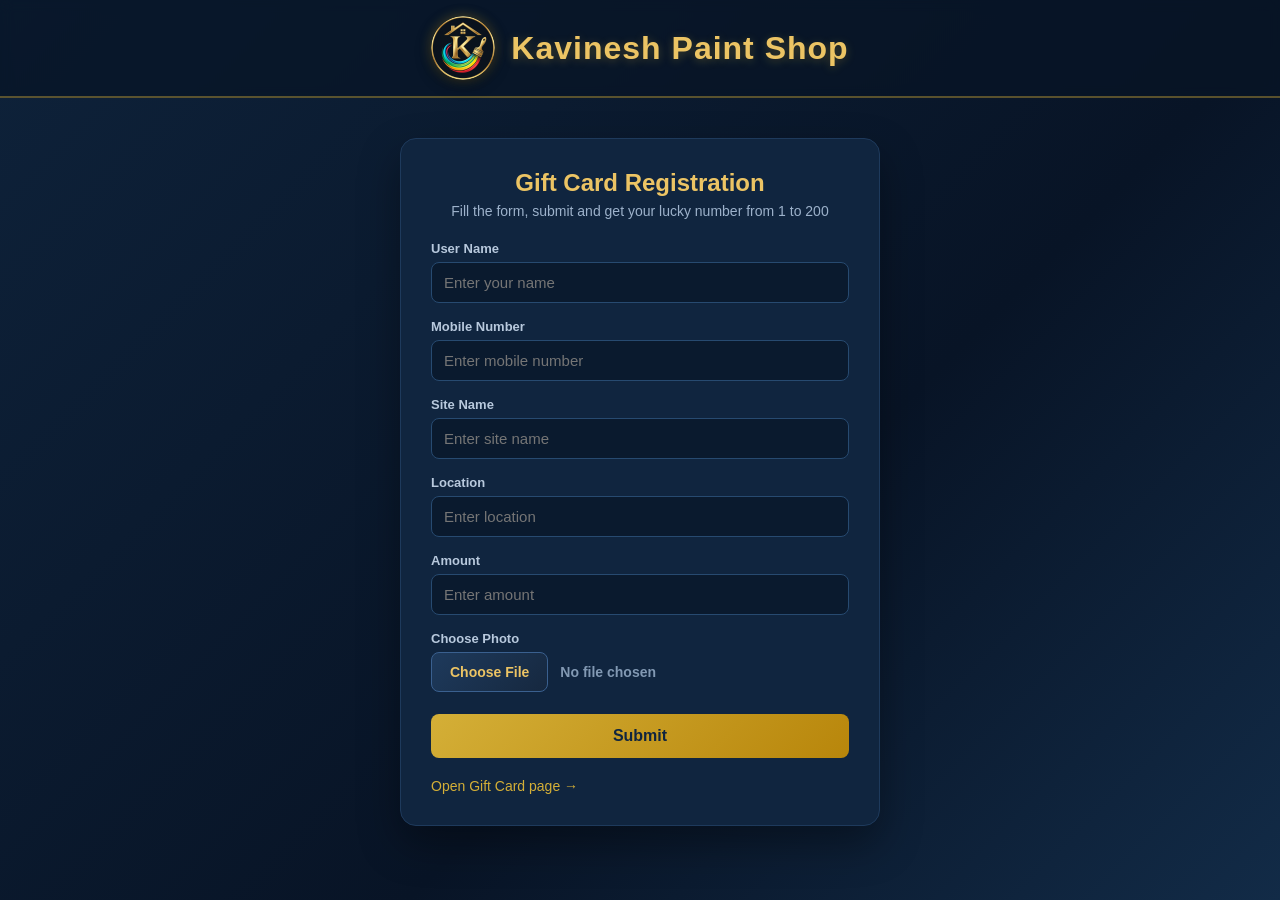
<file: index.html>
<!doctype html>
<html lang="en">
<head>
  <meta charset="utf-8">
  <meta name="viewport" content="width=device-width, initial-scale=1">
  <title>Gift Card Registration</title>
  <link rel="stylesheet" href="/static/style.css">
</head>
<body>
  <header class="site-header">
    <a href="/" class="site-brand">
      <img class="site-logo" src="/static/logo.png" alt="Kavinesh Paint Shop Logo">
      <h1 class="site-name">Kavinesh Paint Shop</h1>
    </a>
  </header>
  <div class="page">
    <div class="panel">
      <a class="gift-text-link" href="/admin">Gift Card Registration</a>
      <p class="sub">Fill the form, submit and get your lucky number from 1 to 200</p>

      
        
      

      <form method="post" enctype="multipart/form-data" class="form">
        <div class="row">
          <label for="name">User Name</label>
          <input id="name" name="name" type="text" value="" placeholder="Enter your name" required>
        </div>
        <div class="row">
          <label for="mobile">Mobile Number</label>
          <input id="mobile" name="mobile" type="tel" value="" placeholder="Enter mobile number" required>
        </div>
        <div class="row">
          <label for="site">Site Name</label>
          <input id="site" name="site" type="text" value="" placeholder="Enter site name" required>
        </div>
        <div class="row">
          <label for="location">Location</label>
          <input id="location" name="location" type="text" value="" placeholder="Enter location" required>
        </div>
        <div class="row">
          <label for="amount">Amount</label>
          <input id="amount" name="amount" type="number" step="0.01" min="0" value="" placeholder="Enter amount">
        </div>
        <div class="row">
          <label for="photo">Choose Photo</label>
          <label class="file-field">
            <input id="photo" name="photo" type="file" accept=".jpg,.jpeg,.png,.webp" required>
            <span class="file-btn">Choose File</span>
            <span class="file-name">No file chosen</span>
          </label>
        </div>
        <button type="submit">Submit</button>
      </form>

      <a class="link" href="/admin">Open Gift Card page &rarr;</a>
    </div>

    
  </div>
  <script>
    const photoInput = document.getElementById("photo");
    if (photoInput) {
      photoInput.addEventListener("change", function () {
        const nameEl = this.closest(".file-field").querySelector(".file-name");
        nameEl.textContent = this.files.length ? this.files[0].name : "No file chosen";
      });
    }
  </script>
</body>
</html>
</file>
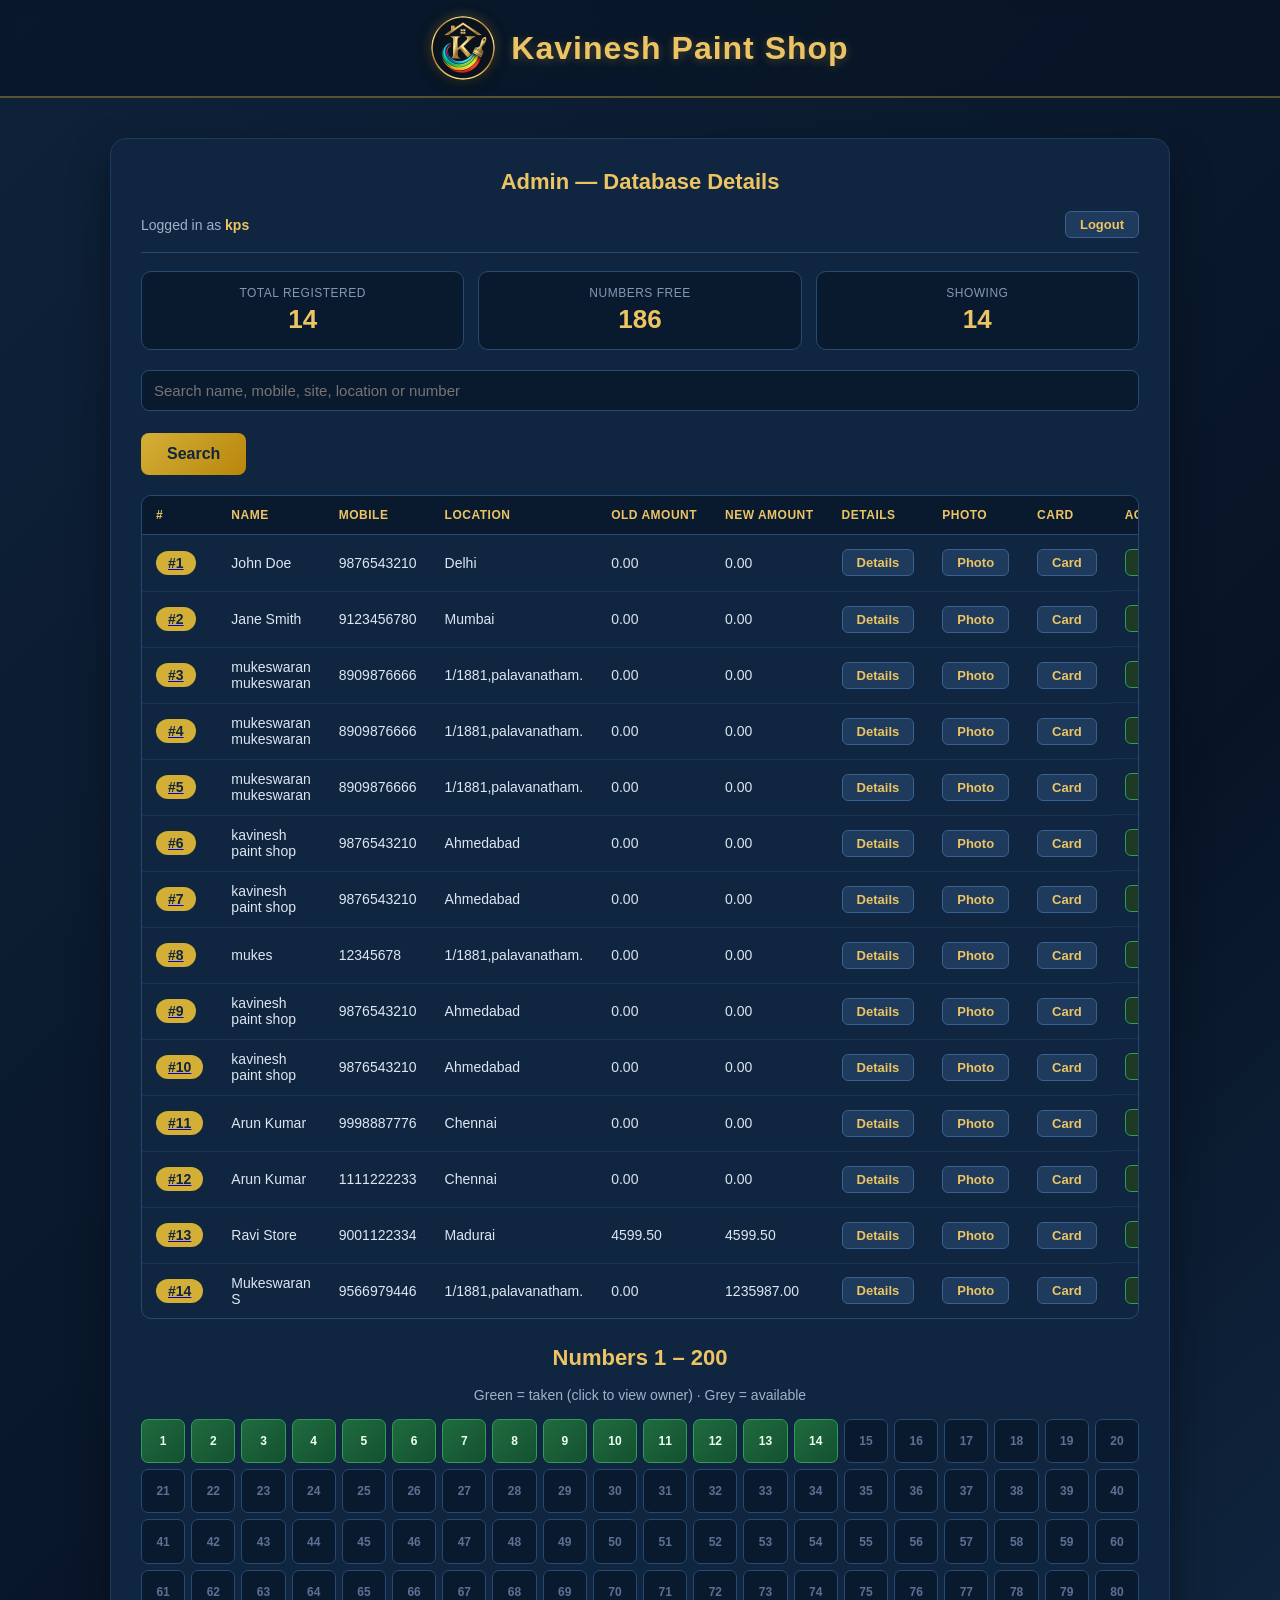
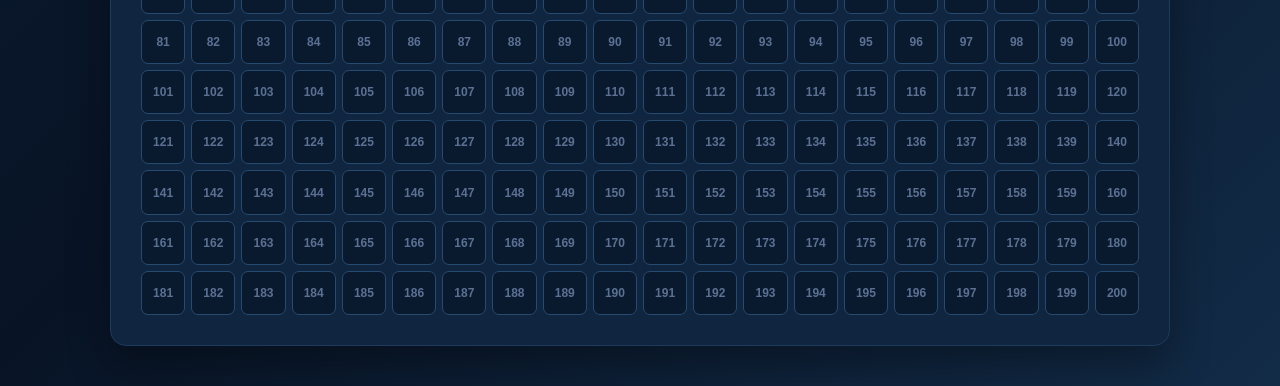
<file: adm.html>
<!doctype html>
<html lang="en">
<head>
  <meta charset="utf-8">
  <meta name="viewport" content="width=device-width, initial-scale=1">
  <title>Admin - Gift Card Database</title>
  <link rel="stylesheet" href="/static/style.css">
</head>
<body>
  <header class="site-header">
    <a href="/" class="site-brand">
      <img class="site-logo" src="/static/logo.png" alt="Kavinesh Paint Shop Logo">
      <h1 class="site-name">Kavinesh Paint Shop</h1>
    </a>
  </header>
  <div class="page">
    <div class="panel admin-panel">
      <h2 class="panel-title">Admin &mdash; Database Details</h2>

      <div class="admin-bar">
        <span class="admin-user">Logged in as <strong>kps</strong></span>
        <a class="mini" href="/admin/logout">Logout</a>
      </div>

      <div class="stats">
        <div class="stat"><span>Total Registered</span><strong>14</strong></div>
        <div class="stat"><span>Numbers Free</span><strong>186</strong></div>
        <div class="stat"><span>Showing</span><strong>14</strong></div>
      </div>

      <form method="get" class="form search-form">
        <div class="row">
          <input name="q" type="text" value="" placeholder="Search name, mobile, site, location or number">
        </div>
        <div class="actions">
          <button type="submit">Search</button>
          
        </div>
      </form>

      <div class="table-wrap">
        <table class="admin-table">
          <thead>
            <tr>
              <th>#</th><th>Name</th><th>Mobile</th>
              <th>Location</th><th>Old Amount</th><th>New Amount</th>
              <th>Details</th><th>Photo</th><th>Card</th><th>Action</th>
            </tr>
          </thead>
          <tbody>
            
            <tr>
              <td><a href="/admin/record/1"><span class="badge">#1</span></a></td>
              <td>John Doe</td>
              <td>9876543210</td>
              <td>Delhi</td>
              <td>0.00</td>
              <td>0.00</td>
              <td><a class="mini" href="/admin/record/1">Details</a></td>
              <td><a class="mini" href="/admin/photo/1" target="_blank">Photo</a></td>
              <td><a class="mini" href="/card/1" target="_blank">Card</a></td>
              <td class="action-cell">
                <a class="mini edit" href="/admin/edit/1">Update</a>
                <form method="post" action="/admin/delete/1" onsubmit="return confirm('Delete record #1 (John Doe)? This cannot be undone.');">
                  <button type="submit" class="mini danger">Delete</button>
                </form>
              </td>
            </tr>
            
            <tr>
              <td><a href="/admin/record/2"><span class="badge">#2</span></a></td>
              <td>Jane Smith</td>
              <td>9123456780</td>
              <td>Mumbai</td>
              <td>0.00</td>
              <td>0.00</td>
              <td><a class="mini" href="/admin/record/2">Details</a></td>
              <td><a class="mini" href="/admin/photo/2" target="_blank">Photo</a></td>
              <td><a class="mini" href="/card/2" target="_blank">Card</a></td>
              <td class="action-cell">
                <a class="mini edit" href="/admin/edit/2">Update</a>
                <form method="post" action="/admin/delete/2" onsubmit="return confirm('Delete record #2 (Jane Smith)? This cannot be undone.');">
                  <button type="submit" class="mini danger">Delete</button>
                </form>
              </td>
            </tr>
            
            <tr>
              <td><a href="/admin/record/3"><span class="badge">#3</span></a></td>
              <td>mukeswaran mukeswaran</td>
              <td>8909876666</td>
              <td>1/1881,palavanatham.</td>
              <td>0.00</td>
              <td>0.00</td>
              <td><a class="mini" href="/admin/record/3">Details</a></td>
              <td><a class="mini" href="/admin/photo/3" target="_blank">Photo</a></td>
              <td><a class="mini" href="/card/3" target="_blank">Card</a></td>
              <td class="action-cell">
                <a class="mini edit" href="/admin/edit/3">Update</a>
                <form method="post" action="/admin/delete/3" onsubmit="return confirm('Delete record #3 (mukeswaran mukeswaran)? This cannot be undone.');">
                  <button type="submit" class="mini danger">Delete</button>
                </form>
              </td>
            </tr>
            
            <tr>
              <td><a href="/admin/record/4"><span class="badge">#4</span></a></td>
              <td>mukeswaran mukeswaran</td>
              <td>8909876666</td>
              <td>1/1881,palavanatham.</td>
              <td>0.00</td>
              <td>0.00</td>
              <td><a class="mini" href="/admin/record/4">Details</a></td>
              <td><a class="mini" href="/admin/photo/4" target="_blank">Photo</a></td>
              <td><a class="mini" href="/card/4" target="_blank">Card</a></td>
              <td class="action-cell">
                <a class="mini edit" href="/admin/edit/4">Update</a>
                <form method="post" action="/admin/delete/4" onsubmit="return confirm('Delete record #4 (mukeswaran mukeswaran)? This cannot be undone.');">
                  <button type="submit" class="mini danger">Delete</button>
                </form>
              </td>
            </tr>
            
            <tr>
              <td><a href="/admin/record/5"><span class="badge">#5</span></a></td>
              <td>mukeswaran mukeswaran</td>
              <td>8909876666</td>
              <td>1/1881,palavanatham.</td>
              <td>0.00</td>
              <td>0.00</td>
              <td><a class="mini" href="/admin/record/5">Details</a></td>
              <td><a class="mini" href="/admin/photo/5" target="_blank">Photo</a></td>
              <td><a class="mini" href="/card/5" target="_blank">Card</a></td>
              <td class="action-cell">
                <a class="mini edit" href="/admin/edit/5">Update</a>
                <form method="post" action="/admin/delete/5" onsubmit="return confirm('Delete record #5 (mukeswaran mukeswaran)? This cannot be undone.');">
                  <button type="submit" class="mini danger">Delete</button>
                </form>
              </td>
            </tr>
            
            <tr>
              <td><a href="/admin/record/6"><span class="badge">#6</span></a></td>
              <td>kavinesh paint shop</td>
              <td>9876543210</td>
              <td>Ahmedabad</td>
              <td>0.00</td>
              <td>0.00</td>
              <td><a class="mini" href="/admin/record/6">Details</a></td>
              <td><a class="mini" href="/admin/photo/6" target="_blank">Photo</a></td>
              <td><a class="mini" href="/card/6" target="_blank">Card</a></td>
              <td class="action-cell">
                <a class="mini edit" href="/admin/edit/6">Update</a>
                <form method="post" action="/admin/delete/6" onsubmit="return confirm('Delete record #6 (kavinesh paint shop)? This cannot be undone.');">
                  <button type="submit" class="mini danger">Delete</button>
                </form>
              </td>
            </tr>
            
            <tr>
              <td><a href="/admin/record/7"><span class="badge">#7</span></a></td>
              <td>kavinesh paint shop</td>
              <td>9876543210</td>
              <td>Ahmedabad</td>
              <td>0.00</td>
              <td>0.00</td>
              <td><a class="mini" href="/admin/record/7">Details</a></td>
              <td><a class="mini" href="/admin/photo/7" target="_blank">Photo</a></td>
              <td><a class="mini" href="/card/7" target="_blank">Card</a></td>
              <td class="action-cell">
                <a class="mini edit" href="/admin/edit/7">Update</a>
                <form method="post" action="/admin/delete/7" onsubmit="return confirm('Delete record #7 (kavinesh paint shop)? This cannot be undone.');">
                  <button type="submit" class="mini danger">Delete</button>
                </form>
              </td>
            </tr>
            
            <tr>
              <td><a href="/admin/record/8"><span class="badge">#8</span></a></td>
              <td>mukes</td>
              <td>12345678</td>
              <td>1/1881,palavanatham.</td>
              <td>0.00</td>
              <td>0.00</td>
              <td><a class="mini" href="/admin/record/8">Details</a></td>
              <td><a class="mini" href="/admin/photo/8" target="_blank">Photo</a></td>
              <td><a class="mini" href="/card/8" target="_blank">Card</a></td>
              <td class="action-cell">
                <a class="mini edit" href="/admin/edit/8">Update</a>
                <form method="post" action="/admin/delete/8" onsubmit="return confirm('Delete record #8 (mukes)? This cannot be undone.');">
                  <button type="submit" class="mini danger">Delete</button>
                </form>
              </td>
            </tr>
            
            <tr>
              <td><a href="/admin/record/9"><span class="badge">#9</span></a></td>
              <td>kavinesh paint shop</td>
              <td>9876543210</td>
              <td>Ahmedabad</td>
              <td>0.00</td>
              <td>0.00</td>
              <td><a class="mini" href="/admin/record/9">Details</a></td>
              <td><a class="mini" href="/admin/photo/9" target="_blank">Photo</a></td>
              <td><a class="mini" href="/card/9" target="_blank">Card</a></td>
              <td class="action-cell">
                <a class="mini edit" href="/admin/edit/9">Update</a>
                <form method="post" action="/admin/delete/9" onsubmit="return confirm('Delete record #9 (kavinesh paint shop)? This cannot be undone.');">
                  <button type="submit" class="mini danger">Delete</button>
                </form>
              </td>
            </tr>
            
            <tr>
              <td><a href="/admin/record/10"><span class="badge">#10</span></a></td>
              <td>kavinesh paint shop</td>
              <td>9876543210</td>
              <td>Ahmedabad</td>
              <td>0.00</td>
              <td>0.00</td>
              <td><a class="mini" href="/admin/record/10">Details</a></td>
              <td><a class="mini" href="/admin/photo/10" target="_blank">Photo</a></td>
              <td><a class="mini" href="/card/10" target="_blank">Card</a></td>
              <td class="action-cell">
                <a class="mini edit" href="/admin/edit/10">Update</a>
                <form method="post" action="/admin/delete/10" onsubmit="return confirm('Delete record #10 (kavinesh paint shop)? This cannot be undone.');">
                  <button type="submit" class="mini danger">Delete</button>
                </form>
              </td>
            </tr>
            
            <tr>
              <td><a href="/admin/record/11"><span class="badge">#11</span></a></td>
              <td>Arun Kumar</td>
              <td>9998887776</td>
              <td>Chennai</td>
              <td>0.00</td>
              <td>0.00</td>
              <td><a class="mini" href="/admin/record/11">Details</a></td>
              <td><a class="mini" href="/admin/photo/11" target="_blank">Photo</a></td>
              <td><a class="mini" href="/card/11" target="_blank">Card</a></td>
              <td class="action-cell">
                <a class="mini edit" href="/admin/edit/11">Update</a>
                <form method="post" action="/admin/delete/11" onsubmit="return confirm('Delete record #11 (Arun Kumar)? This cannot be undone.');">
                  <button type="submit" class="mini danger">Delete</button>
                </form>
              </td>
            </tr>
            
            <tr>
              <td><a href="/admin/record/12"><span class="badge">#12</span></a></td>
              <td>Arun Kumar</td>
              <td>1111222233</td>
              <td>Chennai</td>
              <td>0.00</td>
              <td>0.00</td>
              <td><a class="mini" href="/admin/record/12">Details</a></td>
              <td><a class="mini" href="/admin/photo/12" target="_blank">Photo</a></td>
              <td><a class="mini" href="/card/12" target="_blank">Card</a></td>
              <td class="action-cell">
                <a class="mini edit" href="/admin/edit/12">Update</a>
                <form method="post" action="/admin/delete/12" onsubmit="return confirm('Delete record #12 (Arun Kumar)? This cannot be undone.');">
                  <button type="submit" class="mini danger">Delete</button>
                </form>
              </td>
            </tr>
            
            <tr>
              <td><a href="/admin/record/13"><span class="badge">#13</span></a></td>
              <td>Ravi Store</td>
              <td>9001122334</td>
              <td>Madurai</td>
              <td>4599.50</td>
              <td>4599.50</td>
              <td><a class="mini" href="/admin/record/13">Details</a></td>
              <td><a class="mini" href="/admin/photo/13" target="_blank">Photo</a></td>
              <td><a class="mini" href="/card/13" target="_blank">Card</a></td>
              <td class="action-cell">
                <a class="mini edit" href="/admin/edit/13">Update</a>
                <form method="post" action="/admin/delete/13" onsubmit="return confirm('Delete record #13 (Ravi Store)? This cannot be undone.');">
                  <button type="submit" class="mini danger">Delete</button>
                </form>
              </td>
            </tr>
            
            <tr>
              <td><a href="/admin/record/14"><span class="badge">#14</span></a></td>
              <td>Mukeswaran S</td>
              <td>9566979446</td>
              <td>1/1881,palavanatham.</td>
              <td>0.00</td>
              <td>1235987.00</td>
              <td><a class="mini" href="/admin/record/14">Details</a></td>
              <td><a class="mini" href="/admin/photo/14" target="_blank">Photo</a></td>
              <td><a class="mini" href="/card/14" target="_blank">Card</a></td>
              <td class="action-cell">
                <a class="mini edit" href="/admin/edit/14">Update</a>
                <form method="post" action="/admin/delete/14" onsubmit="return confirm('Delete record #14 (Mukeswaran S)? This cannot be undone.');">
                  <button type="submit" class="mini danger">Delete</button>
                </form>
              </td>
            </tr>
            
          </tbody>
        </table>
      </div>

      <h2 class="panel-title" style="margin-top:26px;">Numbers 1 &ndash; 200</h2>
      <p class="sub" style="margin-bottom:16px;">Green = taken (click to view owner) &middot; Grey = available</p>
      <div class="number-grid">
        
          
            <a class="num-cell taken" href="/admin/record/1">1</a>
          
        
          
            <a class="num-cell taken" href="/admin/record/2">2</a>
          
        
          
            <a class="num-cell taken" href="/admin/record/3">3</a>
          
        
          
            <a class="num-cell taken" href="/admin/record/4">4</a>
          
        
          
            <a class="num-cell taken" href="/admin/record/5">5</a>
          
        
          
            <a class="num-cell taken" href="/admin/record/6">6</a>
          
        
          
            <a class="num-cell taken" href="/admin/record/7">7</a>
          
        
          
            <a class="num-cell taken" href="/admin/record/8">8</a>
          
        
          
            <a class="num-cell taken" href="/admin/record/9">9</a>
          
        
          
            <a class="num-cell taken" href="/admin/record/10">10</a>
          
        
          
            <a class="num-cell taken" href="/admin/record/11">11</a>
          
        
          
            <a class="num-cell taken" href="/admin/record/12">12</a>
          
        
          
            <a class="num-cell taken" href="/admin/record/13">13</a>
          
        
          
            <a class="num-cell taken" href="/admin/record/14">14</a>
          
        
          
            <span class="num-cell free">15</span>
          
        
          
            <span class="num-cell free">16</span>
          
        
          
            <span class="num-cell free">17</span>
          
        
          
            <span class="num-cell free">18</span>
          
        
          
            <span class="num-cell free">19</span>
          
        
          
            <span class="num-cell free">20</span>
          
        
          
            <span class="num-cell free">21</span>
          
        
          
            <span class="num-cell free">22</span>
          
        
          
            <span class="num-cell free">23</span>
          
        
          
            <span class="num-cell free">24</span>
          
        
          
            <span class="num-cell free">25</span>
          
        
          
            <span class="num-cell free">26</span>
          
        
          
            <span class="num-cell free">27</span>
          
        
          
            <span class="num-cell free">28</span>
          
        
          
            <span class="num-cell free">29</span>
          
        
          
            <span class="num-cell free">30</span>
          
        
          
            <span class="num-cell free">31</span>
          
        
          
            <span class="num-cell free">32</span>
          
        
          
            <span class="num-cell free">33</span>
          
        
          
            <span class="num-cell free">34</span>
          
        
          
            <span class="num-cell free">35</span>
          
        
          
            <span class="num-cell free">36</span>
          
        
          
            <span class="num-cell free">37</span>
          
        
          
            <span class="num-cell free">38</span>
          
        
          
            <span class="num-cell free">39</span>
          
        
          
            <span class="num-cell free">40</span>
          
        
          
            <span class="num-cell free">41</span>
          
        
          
            <span class="num-cell free">42</span>
          
        
          
            <span class="num-cell free">43</span>
          
        
          
            <span class="num-cell free">44</span>
          
        
          
            <span class="num-cell free">45</span>
          
        
          
            <span class="num-cell free">46</span>
          
        
          
            <span class="num-cell free">47</span>
          
        
          
            <span class="num-cell free">48</span>
          
        
          
            <span class="num-cell free">49</span>
          
        
          
            <span class="num-cell free">50</span>
          
        
          
            <span class="num-cell free">51</span>
          
        
          
            <span class="num-cell free">52</span>
          
        
          
            <span class="num-cell free">53</span>
          
        
          
            <span class="num-cell free">54</span>
          
        
          
            <span class="num-cell free">55</span>
          
        
          
            <span class="num-cell free">56</span>
          
        
          
            <span class="num-cell free">57</span>
          
        
          
            <span class="num-cell free">58</span>
          
        
          
            <span class="num-cell free">59</span>
          
        
          
            <span class="num-cell free">60</span>
          
        
          
            <span class="num-cell free">61</span>
          
        
          
            <span class="num-cell free">62</span>
          
        
          
            <span class="num-cell free">63</span>
          
        
          
            <span class="num-cell free">64</span>
          
        
          
            <span class="num-cell free">65</span>
          
        
          
            <span class="num-cell free">66</span>
          
        
          
            <span class="num-cell free">67</span>
          
        
          
            <span class="num-cell free">68</span>
          
        
          
            <span class="num-cell free">69</span>
          
        
          
            <span class="num-cell free">70</span>
          
        
          
            <span class="num-cell free">71</span>
          
        
          
            <span class="num-cell free">72</span>
          
        
          
            <span class="num-cell free">73</span>
          
        
          
            <span class="num-cell free">74</span>
          
        
          
            <span class="num-cell free">75</span>
          
        
          
            <span class="num-cell free">76</span>
          
        
          
            <span class="num-cell free">77</span>
          
        
          
            <span class="num-cell free">78</span>
          
        
          
            <span class="num-cell free">79</span>
          
        
          
            <span class="num-cell free">80</span>
          
        
          
            <span class="num-cell free">81</span>
          
        
          
            <span class="num-cell free">82</span>
          
        
          
            <span class="num-cell free">83</span>
          
        
          
            <span class="num-cell free">84</span>
          
        
          
            <span class="num-cell free">85</span>
          
        
          
            <span class="num-cell free">86</span>
          
        
          
            <span class="num-cell free">87</span>
          
        
          
            <span class="num-cell free">88</span>
          
        
          
            <span class="num-cell free">89</span>
          
        
          
            <span class="num-cell free">90</span>
          
        
          
            <span class="num-cell free">91</span>
          
        
          
            <span class="num-cell free">92</span>
          
        
          
            <span class="num-cell free">93</span>
          
        
          
            <span class="num-cell free">94</span>
          
        
          
            <span class="num-cell free">95</span>
          
        
          
            <span class="num-cell free">96</span>
          
        
          
            <span class="num-cell free">97</span>
          
        
          
            <span class="num-cell free">98</span>
          
        
          
            <span class="num-cell free">99</span>
          
        
          
            <span class="num-cell free">100</span>
          
        
          
            <span class="num-cell free">101</span>
          
        
          
            <span class="num-cell free">102</span>
          
        
          
            <span class="num-cell free">103</span>
          
        
          
            <span class="num-cell free">104</span>
          
        
          
            <span class="num-cell free">105</span>
          
        
          
            <span class="num-cell free">106</span>
          
        
          
            <span class="num-cell free">107</span>
          
        
          
            <span class="num-cell free">108</span>
          
        
          
            <span class="num-cell free">109</span>
          
        
          
            <span class="num-cell free">110</span>
          
        
          
            <span class="num-cell free">111</span>
          
        
          
            <span class="num-cell free">112</span>
          
        
          
            <span class="num-cell free">113</span>
          
        
          
            <span class="num-cell free">114</span>
          
        
          
            <span class="num-cell free">115</span>
          
        
          
            <span class="num-cell free">116</span>
          
        
          
            <span class="num-cell free">117</span>
          
        
          
            <span class="num-cell free">118</span>
          
        
          
            <span class="num-cell free">119</span>
          
        
          
            <span class="num-cell free">120</span>
          
        
          
            <span class="num-cell free">121</span>
          
        
          
            <span class="num-cell free">122</span>
          
        
          
            <span class="num-cell free">123</span>
          
        
          
            <span class="num-cell free">124</span>
          
        
          
            <span class="num-cell free">125</span>
          
        
          
            <span class="num-cell free">126</span>
          
        
          
            <span class="num-cell free">127</span>
          
        
          
            <span class="num-cell free">128</span>
          
        
          
            <span class="num-cell free">129</span>
          
        
          
            <span class="num-cell free">130</span>
          
        
          
            <span class="num-cell free">131</span>
          
        
          
            <span class="num-cell free">132</span>
          
        
          
            <span class="num-cell free">133</span>
          
        
          
            <span class="num-cell free">134</span>
          
        
          
            <span class="num-cell free">135</span>
          
        
          
            <span class="num-cell free">136</span>
          
        
          
            <span class="num-cell free">137</span>
          
        
          
            <span class="num-cell free">138</span>
          
        
          
            <span class="num-cell free">139</span>
          
        
          
            <span class="num-cell free">140</span>
          
        
          
            <span class="num-cell free">141</span>
          
        
          
            <span class="num-cell free">142</span>
          
        
          
            <span class="num-cell free">143</span>
          
        
          
            <span class="num-cell free">144</span>
          
        
          
            <span class="num-cell free">145</span>
          
        
          
            <span class="num-cell free">146</span>
          
        
          
            <span class="num-cell free">147</span>
          
        
          
            <span class="num-cell free">148</span>
          
        
          
            <span class="num-cell free">149</span>
          
        
          
            <span class="num-cell free">150</span>
          
        
          
            <span class="num-cell free">151</span>
          
        
          
            <span class="num-cell free">152</span>
          
        
          
            <span class="num-cell free">153</span>
          
        
          
            <span class="num-cell free">154</span>
          
        
          
            <span class="num-cell free">155</span>
          
        
          
            <span class="num-cell free">156</span>
          
        
          
            <span class="num-cell free">157</span>
          
        
          
            <span class="num-cell free">158</span>
          
        
          
            <span class="num-cell free">159</span>
          
        
          
            <span class="num-cell free">160</span>
          
        
          
            <span class="num-cell free">161</span>
          
        
          
            <span class="num-cell free">162</span>
          
        
          
            <span class="num-cell free">163</span>
          
        
          
            <span class="num-cell free">164</span>
          
        
          
            <span class="num-cell free">165</span>
          
        
          
            <span class="num-cell free">166</span>
          
        
          
            <span class="num-cell free">167</span>
          
        
          
            <span class="num-cell free">168</span>
          
        
          
            <span class="num-cell free">169</span>
          
        
          
            <span class="num-cell free">170</span>
          
        
          
            <span class="num-cell free">171</span>
          
        
          
            <span class="num-cell free">172</span>
          
        
          
            <span class="num-cell free">173</span>
          
        
          
            <span class="num-cell free">174</span>
          
        
          
            <span class="num-cell free">175</span>
          
        
          
            <span class="num-cell free">176</span>
          
        
          
            <span class="num-cell free">177</span>
          
        
          
            <span class="num-cell free">178</span>
          
        
          
            <span class="num-cell free">179</span>
          
        
          
            <span class="num-cell free">180</span>
          
        
          
            <span class="num-cell free">181</span>
          
        
          
            <span class="num-cell free">182</span>
          
        
          
            <span class="num-cell free">183</span>
          
        
          
            <span class="num-cell free">184</span>
          
        
          
            <span class="num-cell free">185</span>
          
        
          
            <span class="num-cell free">186</span>
          
        
          
            <span class="num-cell free">187</span>
          
        
          
            <span class="num-cell free">188</span>
          
        
          
            <span class="num-cell free">189</span>
          
        
          
            <span class="num-cell free">190</span>
          
        
          
            <span class="num-cell free">191</span>
          
        
          
            <span class="num-cell free">192</span>
          
        
          
            <span class="num-cell free">193</span>
          
        
          
            <span class="num-cell free">194</span>
          
        
          
            <span class="num-cell free">195</span>
          
        
          
            <span class="num-cell free">196</span>
          
        
          
            <span class="num-cell free">197</span>
          
        
          
            <span class="num-cell free">198</span>
          
        
          
            <span class="num-cell free">199</span>
          
        
          
            <span class="num-cell free">200</span>
          
        
      </div>
    </div>
  </div>
</body>
</html>
</file>
<file: static/style.css>
* { box-sizing: border-box; margin: 0; padding: 0; }

body {
  font-family: "Segoe UI", Arial, sans-serif;
  background: linear-gradient(135deg, #0e223a 0%, #081426 60%, #122b47 100%);
  min-height: 100vh;
  color: #e8eef6;
}

.page {
  max-width: 1100px;
  margin: 0 auto;
  padding: 40px 20px;
  display: flex;
  flex-wrap: wrap;
  gap: 28px;
  align-items: flex-start;
  justify-content: center;
}

.site-header {
  width: 100%;
  display: flex;
  align-items: center;
  justify-content: center;
  gap: 18px;
  min-height: 88px;
  padding: 16px 24px;
  background: rgba(8, 20, 38, 0.7);
  backdrop-filter: blur(6px);
  border-bottom: 2px solid rgba(212, 175, 55, 0.4);
}

.site-brand {
  display: inline-flex;
  align-items: center;
  gap: 16px;
  text-decoration: none;
  cursor: pointer;
  transition: transform 0.2s ease, opacity 0.2s ease;
}

.site-brand:hover {
  opacity: 0.95;
}

.site-logo {
  height: 64px;
  width: 64px;
  object-fit: contain;
  border-radius: 50%;
  background: transparent;
  padding: 0;
  box-shadow: 0 4px 16px rgba(0, 0, 0, 0.45), 0 0 12px rgba(212, 175, 55, 0.35);
  flex-shrink: 0;
  transition: transform 0.25s ease, box-shadow 0.25s ease;
}

.site-brand:hover .site-logo {
  transform: rotate(4deg) scale(1.06);
  box-shadow: 0 6px 22px rgba(0, 0, 0, 0.55), 0 0 18px rgba(212, 175, 55, 0.55);
}

.site-name {
  font-size: 32px;
  color: #ecc464;
  margin: 0;
  font-weight: 800;
  letter-spacing: 1px;
  word-break: break-word;
  text-shadow: 0 2px 10px rgba(212, 175, 55, 0.3);
}

@media (max-width: 640px) {
  .site-header {
    flex-direction: column;
    gap: 10px;
    min-height: 0;
    padding: 14px 14px;
  }
  .site-brand {
    flex-direction: column;
    gap: 8px;
    text-align: center;
  }
  .site-logo {
    height: 56px;
    width: 56px;
  }
  .site-name {
    font-size: 22px;
    text-align: center;
  }
}

.panel-title {
  font-size: 22px;
  color: #ecc464;
  margin-bottom: 16px;
  text-align: center;
}

.panel-title-link {
  display: block;
  text-decoration: none;
  cursor: pointer;
}

.panel-title-link:hover { text-decoration: underline; }

.gift-text-link,
.gift-text-link:hover,
.gift-text-link:visited,
.gift-text-link:active {
  display: block;
  text-align: center;
  font-size: 24px;
  font-weight: 700;
  color: #ecc464;
  background: none;
  border: none;
  padding: 0;
  margin-bottom: 6px;
  text-decoration: none;
  cursor: default !important;
  opacity: 1;
}

.panel {
  background: #10253f;
  border: 1px solid #1e3a5c;
  border-radius: 16px;
  padding: 30px;
  width: 100%;
  max-width: 480px;
  box-shadow: 0 18px 40px rgba(0, 0, 0, 0.35);
}

.card-panel { max-width: 620px; }

h1 {
  font-size: 26px;
  color: #ecc464;
  margin-bottom: 6px;
  text-align: center;
}

h2 {
  font-size: 20px;
  color: #ecc464;
  margin-bottom: 16px;
  text-align: center;
}

.sub {
  color: #9db2cb;
  font-size: 14px;
  margin-bottom: 22px;
  text-align: center;
}

.form { display: flex; flex-direction: column; gap: 16px; }

.row { display: flex; flex-direction: column; gap: 6px; }

label { font-size: 13px; color: #b8c9dd; font-weight: 600; }

input {
  background: #0a1a2e;
  border: 1px solid #274a70;
  border-radius: 8px;
  padding: 11px 12px;
  color: #eef4fb;
  font-size: 15px;
  outline: none;
  transition: border-color 0.2s;
}

input:focus { border-color: #d4af37; }

input[type="file"] { padding: 8px 10px; }

.file-field {
  display: flex;
  align-items: center;
  gap: 12px;
  cursor: pointer;
}

.file-field input[type="file"] {
  position: absolute;
  width: 1px;
  height: 1px;
  padding: 0;
  opacity: 0;
  overflow: hidden;
}

.file-btn {
  display: inline-block;
  background: linear-gradient(135deg, #1e3a5c, #16283f);
  border: 1px solid #3a608f;
  color: #ecc464;
  border-radius: 8px;
  padding: 11px 18px;
  font-size: 14px;
  font-weight: 700;
  white-space: nowrap;
  transition: border-color 0.2s, transform 0.15s;
}

.file-field:hover .file-btn {
  border-color: #d4af37;
  transform: translateY(-1px);
}

.file-name {
  font-size: 14px;
  color: #8299b3;
  overflow: hidden;
  text-overflow: ellipsis;
  white-space: nowrap;
  min-width: 0;
}

button {
  margin-top: 6px;
  background: linear-gradient(135deg, #d4af37, #b8860b);
  border: none;
  border-radius: 8px;
  padding: 13px;
  color: #10253f;
  font-size: 16px;
  font-weight: 700;
  cursor: pointer;
  transition: transform 0.15s, box-shadow 0.15s;
}

button:hover {
  transform: translateY(-2px);
  box-shadow: 0 8px 20px rgba(212, 175, 55, 0.35);
}

.flash {
  padding: 11px 14px;
  border-radius: 8px;
  font-size: 14px;
  margin-bottom: 16px;
}

.flash.error { background: #3d1520; border: 1px solid #7d2a3a; color: #ffb4c0; }
.flash.success { background: #123a24; border: 1px solid #1f6b3f; color: #9ef0bf; }

.card-img {
  width: 100%;
  border-radius: 12px;
  border: 1px solid #d4af37;
  display: block;
}

.details {
  background: #0a1a2e;
  border: 1px solid #274a70;
  border-radius: 12px;
  padding: 18px;
  margin-bottom: 18px;
}

.details-title {
  text-align: center;
  color: #ecc464;
  font-size: 20px;
  font-weight: 700;
  margin-bottom: 14px;
  padding-bottom: 12px;
  border-bottom: 1px solid #274a70;
  word-break: break-word;
}

.details-grid {
  display: grid;
  grid-template-columns: repeat(2, 1fr);
  gap: 12px 18px;
}

.details-grid div {
  display: flex;
  flex-direction: column;
  gap: 3px;
  min-width: 0;
}

.details-grid span {
  font-size: 12px;
  color: #8299b3;
  text-transform: uppercase;
  letter-spacing: 0.5px;
}

.details-grid strong {
  font-size: 15px;
  color: #eef4fb;
  font-weight: 600;
  word-break: break-word;
}

@media (max-width: 480px) {
  .details-grid { grid-template-columns: 1fr; }
}

.admin-panel { max-width: 1100px; }

.admin-bar {
  display: flex;
  align-items: center;
  justify-content: space-between;
  gap: 12px;
  margin-bottom: 18px;
  padding-bottom: 14px;
  border-bottom: 1px solid #274a70;
}

.admin-user { font-size: 14px; color: #9db2cb; }
.admin-user strong { color: #ecc464; }

.stats {
  display: grid;
  grid-template-columns: repeat(3, 1fr);
  gap: 14px;
  margin-bottom: 20px;
}

.stat {
  background: #0a1a2e;
  border: 1px solid #274a70;
  border-radius: 10px;
  padding: 14px;
  text-align: center;
  display: flex;
  flex-direction: column;
  gap: 4px;
}

.stat span {
  font-size: 12px;
  color: #8299b3;
  text-transform: uppercase;
  letter-spacing: 0.5px;
}

.stat strong { font-size: 26px; color: #ecc464; }

.search-form { margin-bottom: 20px; }
.search-form .actions { margin-top: 0; }

.search-form input { width: 100%; }

.search-form button { flex: 0 0 auto; padding: 12px 26px; }

.table-wrap { overflow-x: auto; border-radius: 10px; border: 1px solid #274a70; }

.admin-table {
  width: 100%;
  border-collapse: collapse;
  font-size: 14px;
  min-width: 760px;
}

.admin-table th {
  background: #0a1a2e;
  color: #ecc464;
  text-align: left;
  padding: 12px 14px;
  font-size: 12px;
  text-transform: uppercase;
  letter-spacing: 0.5px;
  border-bottom: 1px solid #274a70;
  white-space: nowrap;
}

.admin-table td {
  padding: 11px 14px;
  border-bottom: 1px solid #1a3352;
  color: #dde7f2;
}

.admin-table tbody tr:hover { background: rgba(212, 175, 55, 0.06); }
.admin-table tbody tr:last-child td { border-bottom: none; }

.admin-table .small { font-size: 12px; color: #8299b3; white-space: nowrap; }

.mini {
  display: inline-block;
  background: #1e3a5c;
  border: 1px solid #3a608f;
  color: #ecc464;
  text-decoration: none;
  border-radius: 6px;
  padding: 5px 14px;
  font-size: 13px;
  font-weight: 600;
  font-family: inherit;
  line-height: normal;
  cursor: pointer;
}

.mini:hover { border-color: #d4af37; }

.mini.edit {
  background: #1f3a24;
  border-color: #2e9c5b;
  color: #b6f0cd;
}

.mini.edit:hover { border-color: #4fd68a; }

.mini.danger {
  background: #3d1520;
  border-color: #7d2a3a;
  color: #ffb4c0;
  cursor: pointer;
}

.mini.danger:hover { border-color: #ff6b81; }

.action-cell {
  display: flex;
  gap: 6px;
  align-items: center;
  white-space: nowrap;
}

.action-cell form,
.admin-table form { display: inline; margin: 0; }

.empty { text-align: center; color: #8299b3; padding: 24px !important; }

.number-grid {
  display: grid;
  grid-template-columns: repeat(20, 1fr);
  gap: 6px;
}

.num-cell {
  display: flex;
  align-items: center;
  justify-content: center;
  aspect-ratio: 1 / 1;
  border-radius: 7px;
  font-size: 12px;
  font-weight: 700;
  text-decoration: none;
  border: 1px solid #274a70;
}

.num-cell.taken {
  background: linear-gradient(135deg, #1f6b3f, #14512f);
  border-color: #2e9c5b;
  color: #eafff2;
  cursor: pointer;
  transition: transform 0.12s, box-shadow 0.12s;
}

.num-cell.taken:hover {
  transform: translateY(-2px);
  box-shadow: 0 6px 14px rgba(46, 156, 91, 0.4);
}

.num-cell.free {
  background: #0a1a2e;
  color: #5b7093;
}

@media (max-width: 900px) {
  .number-grid { grid-template-columns: repeat(10, 1fr); }
}

@media (max-width: 700px) {
  .number-grid { grid-template-columns: repeat(5, 1fr); }
}

@media (max-width: 560px) {
  .stats { grid-template-columns: 1fr; }
}

.card-meta {
  display: flex;
  align-items: center;
  gap: 12px;
  margin: 14px 0 4px;
  color: #c7d6e8;
  font-size: 15px;
}

.badge {
  background: #d4af37;
  color: #10253f;
  font-weight: 800;
  border-radius: 999px;
  padding: 4px 12px;
  font-size: 14px;
}

.actions {
  display: flex;
  gap: 12px;
  margin-top: 16px;
  flex-wrap: wrap;
  align-items: center;
}

.btn {
  display: inline-block;
  background: linear-gradient(135deg, #d4af37, #b8860b);
  color: #10253f;
  font-weight: 700;
  text-decoration: none;
  border-radius: 8px;
  padding: 12px 22px;
  font-size: 15px;
  transition: transform 0.15s, box-shadow 0.15s;
}

.btn:hover {
  transform: translateY(-2px);
  box-shadow: 0 8px 20px rgba(212, 175, 55, 0.35);
}

.btn.ghost {
  background: transparent;
  border: 1px solid #3a608f;
  color: #b8c9dd;
}

.btn.edit-btn {
  background: linear-gradient(135deg, #2e9c5b, #1b6339);
  color: #ffffff;
  border: none;
}

.btn.edit-btn:hover {
  border-color: #4fd68a;
  box-shadow: 0 8px 20px rgba(46, 156, 91, 0.45);
}

.btn.danger-btn {
  background: linear-gradient(135deg, #c0392b, #8b1e13);
  color: #ffffff;
  border: none;
  cursor: pointer;
  font-family: inherit;
  font-size: 15px;
}

.btn.danger-btn:hover {
  border-color: #ff6b81;
  box-shadow: 0 8px 20px rgba(192, 57, 43, 0.45);
}

.link {
  display: inline-block;
  margin-top: 20px;
  color: #d4af37;
  text-decoration: none;
  font-size: 14px;
}

.link:hover { text-decoration: underline; }

.admin-links {
  margin-top: 10px;
  padding-top: 14px;
  border-top: 1px solid #274a70;
  text-align: center;
}

.admin-links .link { color: #8299b3; font-size: 13px; }
.admin-links .link:hover { color: #ecc464; }

@media (max-width: 560px) {
  .panel { padding: 22px; }
  .page { padding: 24px 14px; }
}
</file>
